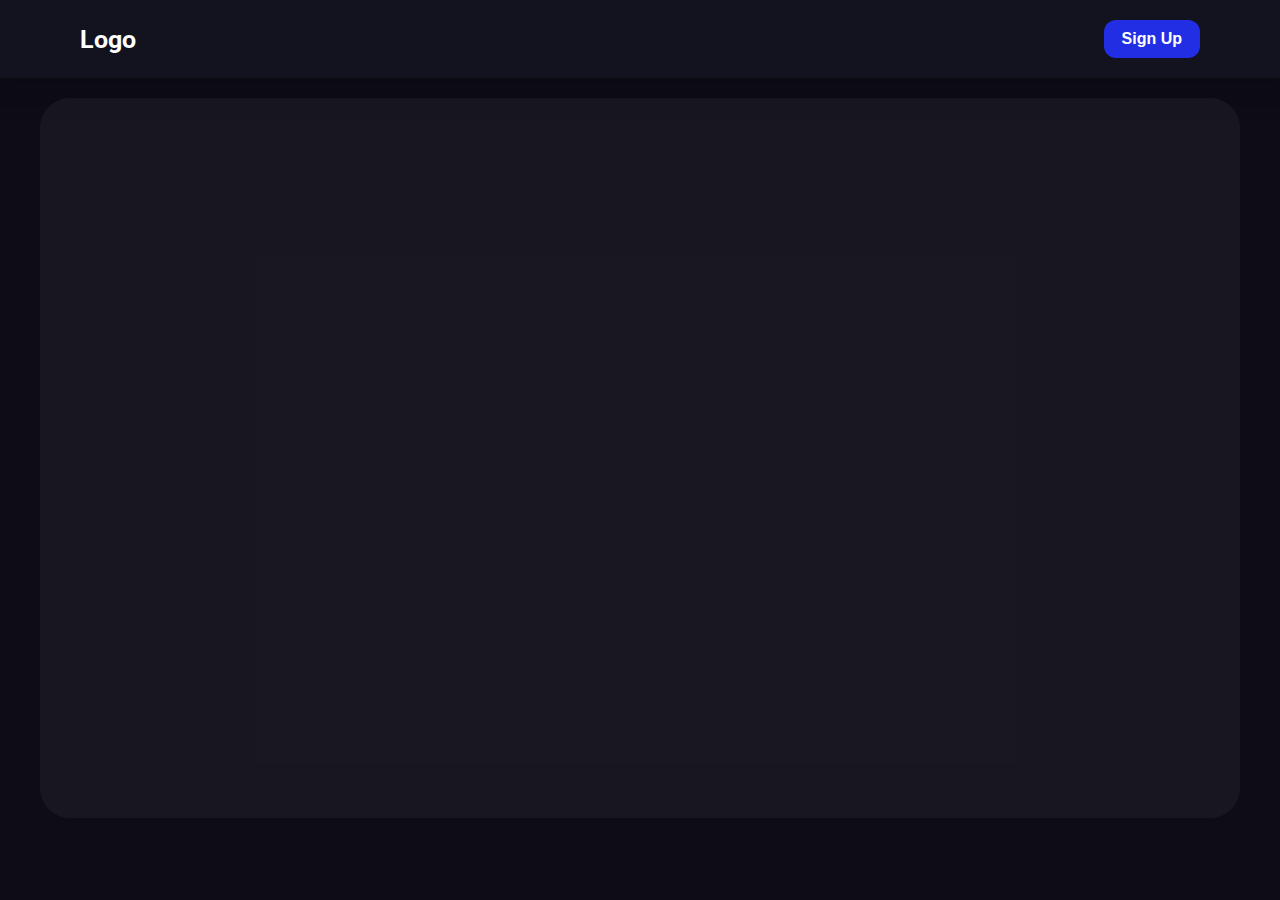
<file: index.html>
<!DOCTYPE html>
<html lang="en">
  <head>
    <meta charset="UTF-8" />
    <meta http-equiv="X-UA-Compatible" content="IE=edge" />
    <meta name="viewport" content="width=device-width, initial-scale=1.0" />
    <title>Home</title>
    <link rel="stylesheet" href="style.css" />
  </head>
  <body>
    <nav>
      <a href="https://hasan-naim.github.io/Sign-Up-Form-Tutorial/index.html"><div class="logo">Logo</div></a>
      <div>
        <a href="https://hasan-naim.github.io/Sign-Up-Form-Tutorial/signup.html">
          <button class="sign_up_button">Sign Up</button></a
        >
      </div>
    </nav>

    <main>
      <div class="container">
        <div class="slider-1"></div>
      </div>
    </main>
  </body>
</html>
</file>
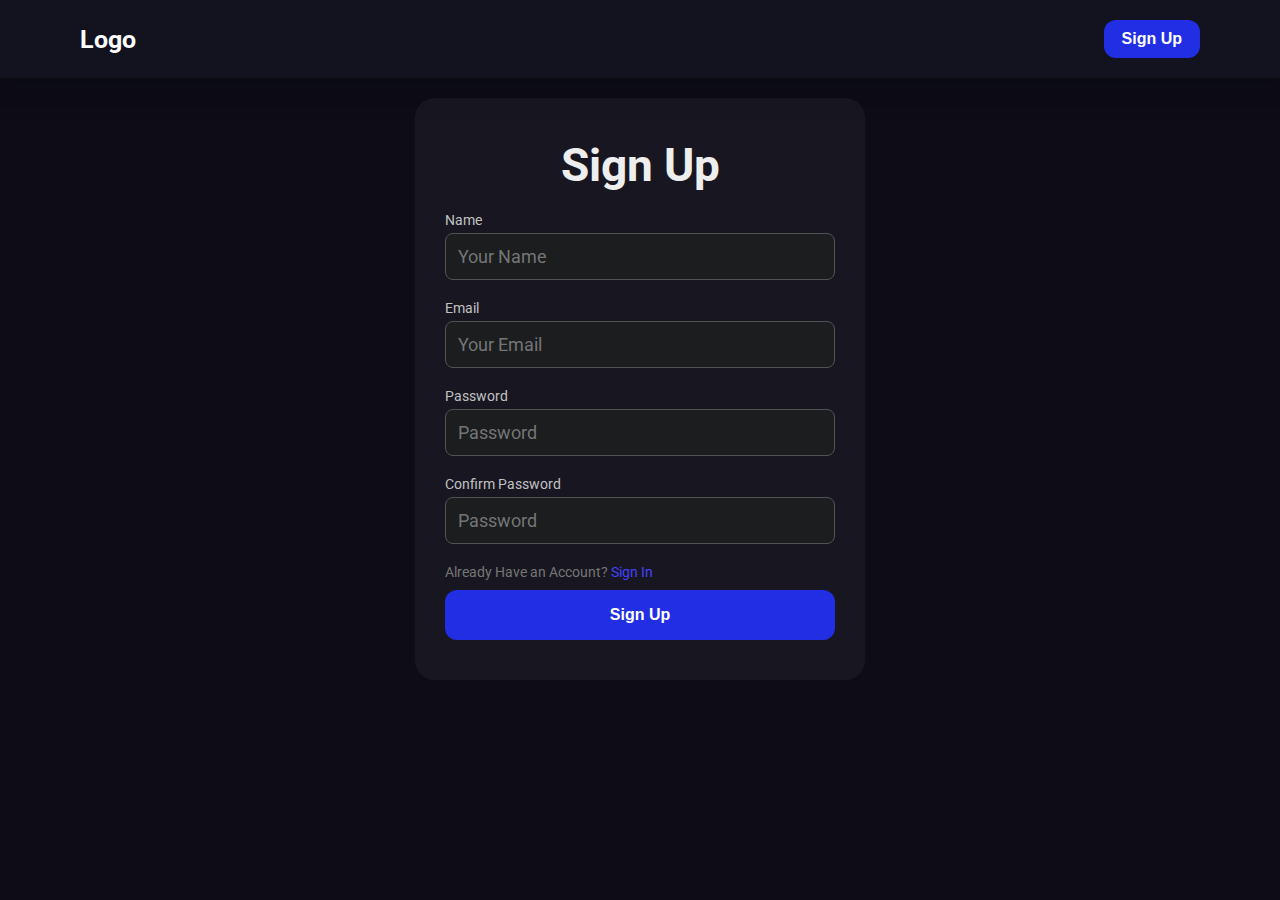
<file: signup.html>
<!DOCTYPE html>
<html lang="en">
  <head>
    <meta charset="UTF-8" />
    <meta http-equiv="X-UA-Compatible" content="IE=edge" />
    <meta name="viewport" content="width=device-width, initial-scale=1.0" />
    <title>Sign Up</title>
    <link rel="stylesheet" href="style.css" />
    <link rel="stylesheet" href="singup.css" />
  </head>
  <body>
    <nav>
      <a href="https://hasan-naim.github.io/Sign-Up-Form-Tutorial/index.html"><div class="logo">Logo</div></a>
      <div>
        <a href="https://hasan-naim.github.io/Sign-Up-Form-Tutorial/signup.html">
          <button class="sign_up_button">Sign Up</button></a
        >
      </div>
    </nav>

    <main>
      <div class="container">
        <div class="form_container">
          <h1>Sign Up</h1>

          <!-- INPUTS -->
          <div class="input_container">
            <label for="name">Name</label>
            <input type="text" placeholder="Your Name" />
          </div>
          <div class="input_container">
            <label for="email">Email</label>
            <input type="email" placeholder="Your Email" />
          </div>
          <div class="input_container">
            <label for="password">Password</label>
            <input type="password" placeholder="Password" />
          </div>
          <div class="input_container">
            <label for="password">Confirm Password</label>
            <input type="password" placeholder="Password" />
          </div>

          <span
            >Already Have an Account? <a href="/login.html">Sign In</a></span
          >
          <div>
            <button class="sign_up_button">Sign Up</button>
          </div>
        </div>
      </div>
    </main>
  </body>
</html>
</file>
<file: style.css>
@import url("https://fonts.googleapis.com/css2?family=Roboto:ital,wght@0,300;0,400;0,500;0,700;0,900;1,100&display=swap");

* {
  box-sizing: border-box;
  margin: 0;
  padding: 0;
  font-family: "Roboto", sans-serif;
}

:root {
  --navBackground: #3331452f;
  --navShadow: 4px 5px 20px 14px #0c0c0c47;

  --bodyColor: #0d0c17;
  --textColor: white;

  --signUpBtnBg: #212ee3;
  --signUpBtnBgHover: #4046f3;

  --sliderBg: #ffffff0c;
}

body {
  background: var(--bodyColor);
  color: var(--textColor);
}

a {
  color: inherit;
  text-decoration: none;
}

.container {
  width: 96%;
  max-width: 1200px;
  margin: 0 auto;
}

nav {
  background: var(--navBackground);
  padding: 20px 80px;
  display: flex;
  justify-content: space-between;
  align-items: center;
  box-shadow: var(--navShadow);
  margin-bottom: 20px;
}

.logo {
  font-size: 25px;
  font-weight: bold;
}

.sign_up_button {
  padding: 10px 18px;
  border-radius: 12px;
  background: var(--signUpBtnBg);
  color: var(--textColor);
  border: none;
  font-size: 16px;
  cursor: pointer;
  font-weight: bold;
  font-family: sans-serif;

  transition: all 0.3s;
}

.sign_up_button:hover {
  background: var(--signUpBtnBgHover);
  transition: all 0.3s;
  transform: translate(0, -5px);
  scale: 1.2;
}

.slider-1 {
  background: var(--sliderBg);
  height: 80vh;
  border-radius: 30px;
}
</file>
<file: singup.css>
:root {
  --formBg: #ffffff0c;
  --inputBg: rgb(27, 29, 30);
  --inputBorder: #535353;
}

.form_container {
  width: 450px;
  min-height: 500px;
  background: var(--formBg);
  border-radius: 20px;
  padding: 40px 30px;
  margin: 0 auto;
  margin-bottom: 50px;
}

.form_container h1 {
  text-align: center;
  font-size: 46px;
  margin-bottom: 20px;
  color: #eee;
}
.form_container span {
  color: #767676;
  font-size: 14px;
  margin-bottom: 10px;
  display: block;
}

.form_container span a {
  color: rgb(67, 67, 255);
}

.input_container {
  display: flex;
  flex-direction: column;
  margin-bottom: 20px;
}

.input_container label {
  font-size: 14px;
  color: #c1c1c1;
}

.input_container input {
  margin-top: 5px;
  background: var(--inputBg);
  outline: none;
  color: #f6f6f6;
  border: 0.5px solid var(--inputBorder);
  padding: 12px 12px;
  font-size: 18px;
  border-radius: 8px;
}

.form_container .sign_up_button {
  width: 100%;
  padding: 16px;
}

.form_container .sign_up_button:hover {
  scale: 1;
}
</file>
